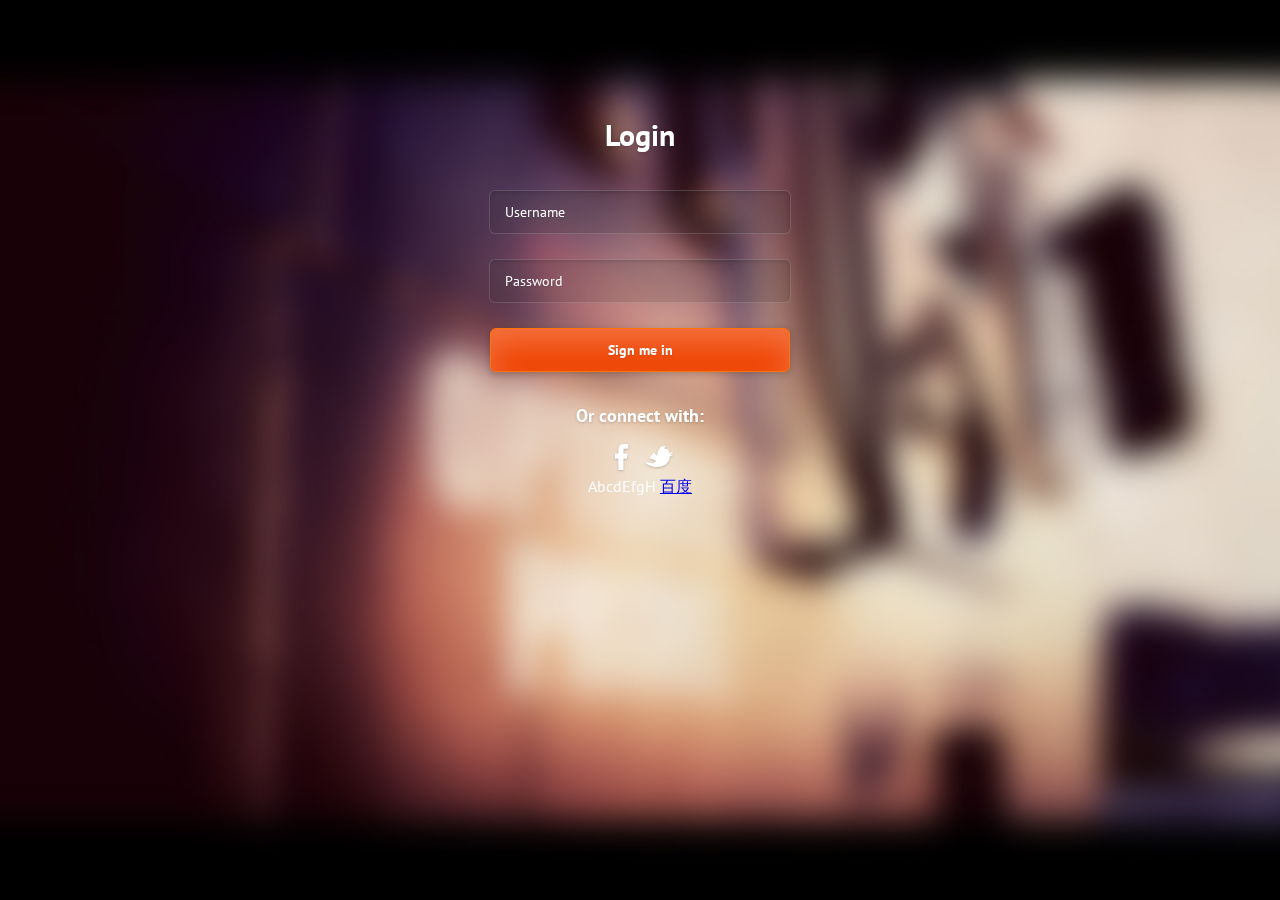
<file: admin/adminlogn.html>
<!DOCTYPE html>
<html lang="en" class="no-js">

    <head>

        <meta charset="utf-8">
        <title>Fullscreen Login</title>
        <meta name="viewport" content="width=device-width, initial-scale=1.0">
        <meta name="description" content="">
        <meta name="author" content="">

        <!-- CSS -->
        <link rel='stylesheet' href='http://fonts.googleapis.com/css?family=PT+Sans:400,700'>
        <link rel="stylesheet" href="assets/css/reset.css">
        <link rel="stylesheet" href="assets/css/supersized.css">
        <link rel="stylesheet" href="assets/css/style.css">

        <!-- HTML5 shim, for IE6-8 support of HTML5 elements -->
        <!--[if lt IE 9]>
            <script src="http://html5shim.googlecode.com/svn/trunk/html5.js"></script>
        <![endif]-->

    </head>

    <body>

        <div class="page-container">
            <h1>Login</h1>
            <form action="" method="post">
                <input type="text" name="username" class="username" placeholder="Username">
                <input type="password" name="password" class="password" placeholder="Password">
                <button type="submit">Sign me in</button>
                <div class="error"><span>+</span></div>
            </form>
            <div class="connect">
                <p>Or connect with:</p>
                <p>
                    <a class="facebook" href=""></a>
                    <a class="twitter" href=""></a>
                </p>
            </div>
        </div>
        <div align="center">AbcdEfgH <a href="http://www.baidu.com/" target="_blank" title="百度">百度</a></div>

        <!-- Javascript -->
        <script src="assets/js/jquery-1.8.2.min.js"></script>
        <script src="assets/js/supersized.3.2.7.min.js"></script>
        <script src="assets/js/supersized-init.js"></script>
        <script src="assets/js/scripts.js"></script>

    </body>

</html>
</file>
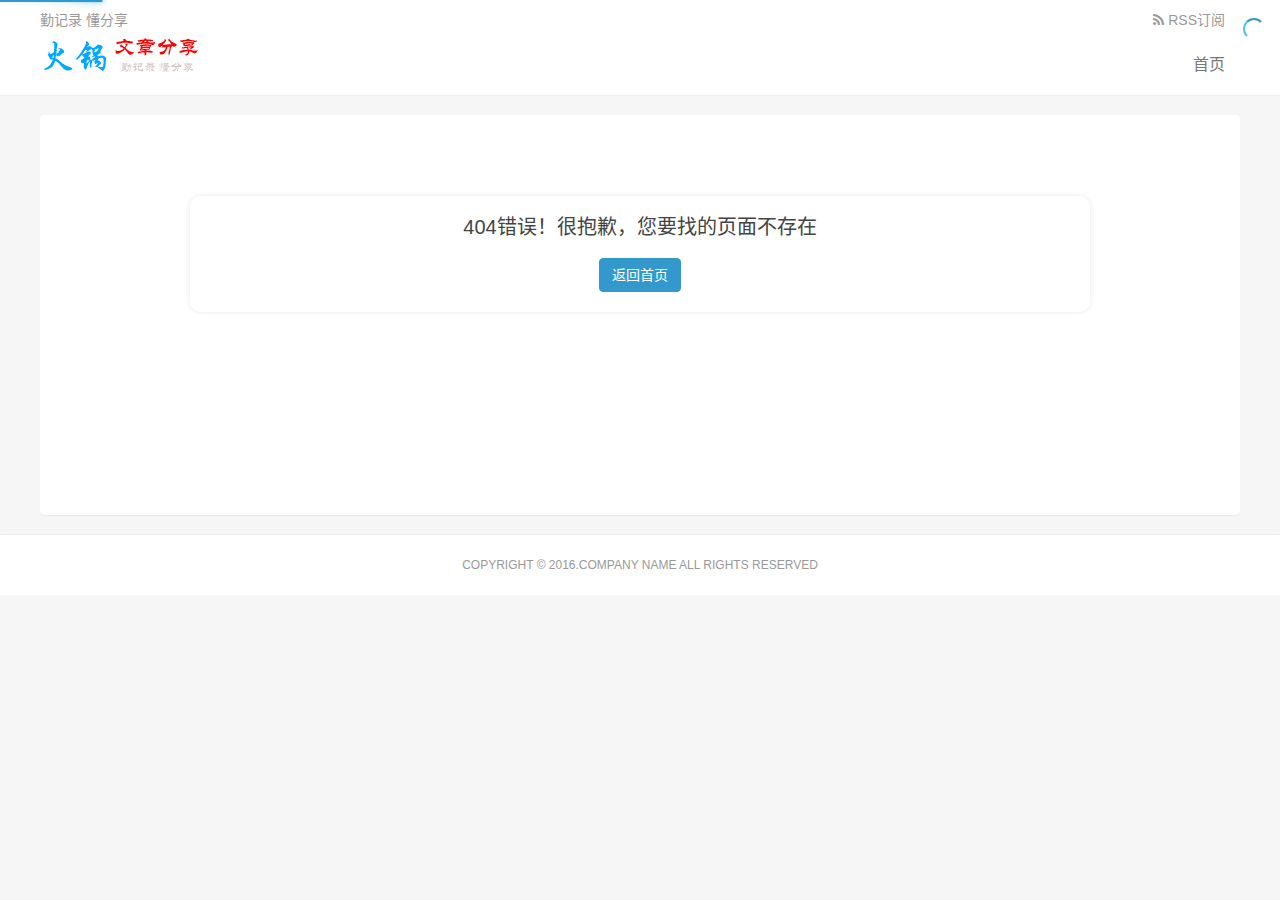
<file: home/management.html>
﻿
<html lang="zh-CN">
<head>
<meta charset="utf-8"/>
<meta name="renderer" content="webkit"/>
<meta http-equiv="X-UA-Compatible" content="IE=edge"/>
<meta name="viewport" content="width=device-width, initial-scale=1"/>
<title>publish</title>
<link href="css/ConteTab.css" rel="stylesheet" />
<meta name="keywords" content=""/>
<meta name="description" content=""/>
<link rel="stylesheet" type="text/css" href="css/bootstrap.min.css"/>
<link rel="stylesheet" type="text/css" href="css/nprogress.css"/>
<link rel="stylesheet" type="text/css" href="css/style.css"/>
<link rel="apple-touch-icon-precomposed" href="images/icon.png"/>
<link rel="shortcut icon" href="images/favicon.ico"/>
    <link href="css/ImageUpload.css" rel="stylesheet" media="screen" />
    <link href="css/cssmanagement.css" rel="stylesheet" />
  <style type="text/css">

 
  </style>
<script src="../Scripts/jquery-3.4.1.min.js"></script>
<script src="../Scripts/jquery-3.4.1.min.js"></script>
<script src="../Scripts/CommFunction.js"></script>
<script src="../Scripts/pagelode.js"></script>
<script src="js/nprogress.js"></script>
<script src="../Scripts/publish.js"></script>   
<script src="../Scripts/userManagement.js"></script>
<script type="text/javascript">
        function Allc()
        {
            var flg = $("input[name='chlistA']")[0].checked;
            if (flg)
            {
                $("input[name='chlist']").attr("checked", "true");
            }
            else
            {
                $("input[name='chlist']").removeAttr("checked");
            }
        }
        $(document).ready(function () {
            
        if (getUrlParam("Suid") == "" || getUrlParam("Suid") == null)
        {
            $("body").html("");
            window.location.href = '404.html';
        } else
        {
            isNameorSid(getUrlParam("Suid"));
            getUserSession();            
            getAriNumBySuid();
            deleteArticle();
        }

    });
</script>
</head>
<body class="user-select">
    <div class="text-left">
<header class="header">
<nav class="navbar navbar-default" id="navbar">
<div class="container">
  <div class="header-topbar hidden-xs link-border">
	<ul class="site-nav topmenu">        
		<li id="liUser"><a href="logn/logn.html" >登录/注册</a></li>       
	</ul>
			 勤记录 懂分享</div>
  <div class="navbar-header">
	
	<h1 class="logo hvr-bounce-in"><a href="index.html" title="火锅分享"><img src="images/201610171329086541.png" alt="火锅分享"></a></h1>
  </div>
  <div class="collapse navbar-collapse" id="header-navbar">

	<ul class="nav navbar-nav navbar-right">
	  <li><a data-cont="数据" title="首页" href="index.html">首页</a></li>
	</ul>
  </div>
</div>
</nav>
</header>
            
<section class="container">
<div class="content-wrap">
      <div class="title" id="titleQ">
	<h3 style="line-height: 1.3">个人中心</h3>
  </div>
    <div class="external">
       <div class="User-message">
           <div class="divHead">                
           </div>
           <div>
               <table class="TabUserM">
                   <tr class="TabUserM-tr">
                       <td class="TabUserM-td" style="border-bottom-style: double; border-bottom-width: 1px; border-bottom-color: #00FFFF; border-right-style: double; border-right-width: 1px; border-right-color: #00FFFF">用户名:</td>
                       <td style="width:50%; border-bottom-style: double; border-bottom-width: 1px; border-bottom-color: #00FFFF; border-right-style: double; border-right-width: 1px; border-right-color: #00FFFF;"><label id="Labuser">[用户名]</label></td>
                       <td style="width:25%; border-bottom-style: double; border-bottom-width: 1px; border-bottom-color: #00FFFF; border-right-style: double; border-right-width: 1px; border-right-color: #00FFFF;">&nbsp;</td>
                   </tr>
                   <tr class="TabUserM-tr">
                       <td style="border-bottom-style: double; border-bottom-width: 1px; border-bottom-color: #00FFFF; border-right-style: double; border-right-width: 1px; border-right-color: #00FFFF">UID:</td>
                       <td style="border-bottom-style: double; border-bottom-width: 1px; border-bottom-color: #00FFFF; border-right-style: double; border-right-width: 1px; border-right-color: #00FFFF"><label id="LabSuid">[UID]</label> </td>
                       <td style="border-bottom-style: double; border-bottom-width: 1px; border-bottom-color: #00FFFF; border-right-style: double; border-right-width: 1px; border-right-color: #00FFFF"></td>
                   </tr>
                   <tr class="TabUserM-tr">
                       <td style="border-bottom-style: double; border-bottom-width: 1px; border-bottom-color: #00FFFF; border-right-style: double; border-right-width: 1px; border-right-color: #00FFFF">文章数量:</td>
                       <td style="border-bottom-style: double; border-bottom-width: 1px; border-bottom-color: #00FFFF; border-right-style: double; border-right-width: 1px; border-right-color: #00FFFF"><label id="LabArNu">[]</label></td>
                       <td style="border-bottom-style: double; border-bottom-width: 1px; border-bottom-color: #00FFFF; border-right-style: double; border-right-width: 1px; border-right-color: #00FFFF"></td>
                   </tr>
                    <tr class="TabUserM-tr">
                       <td style="border-bottom-style: double; border-bottom-width: 1px; border-bottom-color: #00FFFF; border-right-style: double; border-right-width: 1px; border-right-color: #00FFFF">粉丝数:</td>
                       <td style="border-bottom-style: double; border-bottom-width: 1px; border-bottom-color: #00FFFF; border-right-style: double; border-right-width: 1px; border-right-color: #00FFFF"> <label id="LabFen">[]</label></td>
                       <td style="border-bottom-style: double; border-bottom-width: 1px; border-bottom-color: #00FFFF; border-right-style: double; border-right-width: 1px; border-right-color: #00FFFF"></td>
                   </tr>
                    <tr class="TabUserM-tr">
                       <td style="border-bottom-style: double; border-bottom-width: 1px; border-bottom-color: #00FFFF; border-right-style: double; border-right-width: 1px; border-right-color: #00FFFF">收藏:</td>
                       <td style="border-bottom-style: double; border-bottom-width: 1px; border-bottom-color: #00FFFF; border-right-style: double; border-right-width: 1px; border-right-color: #00FFFF"> <label id="LabShou">[]</label></td>
                       <td style="border-bottom-style: double; border-bottom-width: 1px; border-bottom-color: #00FFFF; border-right-style: double; border-right-width: 1px; border-right-color: #00FFFF"></td>
                   </tr>
                    <tr class="TabUserM-tr">
                       <td style="border-bottom-style: double; border-bottom-width: 1px; border-bottom-color: #00FFFF; border-right-style: double; border-right-width: 1px; border-right-color: #00FFFF">Email:</td>
                       <td style="border-bottom-style: double; border-bottom-width: 1px; border-bottom-color: #00FFFF; border-right-style: double; border-right-width: 1px; border-right-color: #00FFFF"> <label id="LabEmail">[]</label></td>
                       <td style="border-bottom-style: double; border-bottom-width: 1px; border-bottom-color: #00FFFF; border-right-style: double; border-right-width: 1px; border-right-color: #00FFFF"></td>
                   </tr>
                    <tr class="TabUserM-tr">
                       <td style="border-bottom-style: double; border-bottom-width: 1px; border-bottom-color: #00FFFF; border-right-style: double; border-right-width: 1px; border-right-color: #00FFFF">电话:</td>
                       <td style="border-bottom-style: double; border-bottom-width: 1px; border-bottom-color: #00FFFF; border-right-style: double; border-right-width: 1px; border-right-color: #00FFFF"> <label id="LabPhone">[]</label></td>
                       <td style="border-bottom-style: double; border-bottom-width: 1px; border-bottom-color: #00FFFF; border-right-style: double; border-right-width: 1px; border-right-color: #00FFFF"></td>
                   </tr>
               </table>
           </div>
       </div>
        <div class="management"> 
            <div class="input-group">
            <input id="Texsearch" type="text"  class="form-control" size="35" placeholder="请输入关键字" maxlength="15" autocomplete="off"/>
                <span class="input-group-btn">
                <button id="ButManageSearch" class="btn btn-default btn-search" name="search" type="button" onclick="xxx">搜索</button>
                </span> 
            </div>
            <div class="divArList">
       <table id="tabMageList" style="width:100%"> 
          <tr id="trHeade">
              <td class="Tdcheck" ><input name="chlistA" id="CheckboxAll" type="checkbox" onclick="Allc()"/></td>
              <td class="TdTitle" >标题</td>
              <td class="TdTime">时间</td>
              <td class="Tdoperate">操作</td>
          </tr>

       </table>
   <nav class="pagination" style="display: none;">
	<ul>
	  <li class="prev-page"></li>
      <!--<li class="active"><span>1</span></li>
	  <li><a href="?page=2">2</a></li>-->
	  <li class="next-page">下一页</li>
	  <li><span id="sumYe">共 2 页</span></li>
	</ul>
  </nav>
                <div class="divBut">
                    <input id="ButDel" type="button" value="删除" />
                    <input id="Button1" type="button" value="取消" />
                </div>
            </div>
        </div>
    </div>
</div>




    <br />
    <br />
    <br />
    <br />
    <br />




</section>
<footer class="footer">
<div class="container">
<p>Copyright &copy; 2019.Company name All rights reserved </p>
</div>
    <div style="width:100%;height:50px;"></div>
</footer>
<script src="js/scripts.js"></script>
    </div>
</body>

</html>
</file>
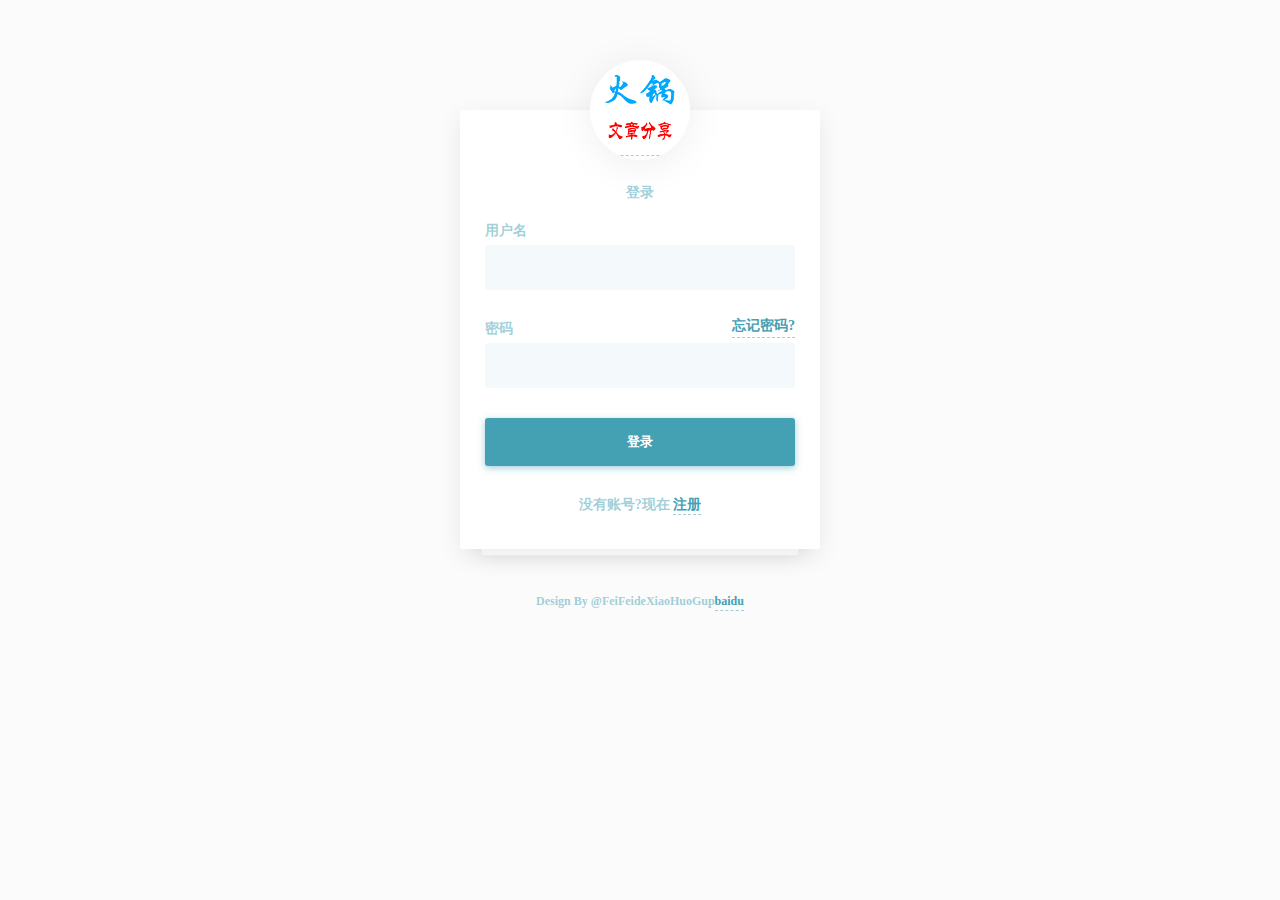
<file: home/logn/logn.html>
<!DOCTYPE html>
<html>
<head>
	<meta charset="utf-8">
	<meta name="viewport" content="width=device-width,initial-scale=1">
	<title>Lowin</title>
    <script src="../../Scripts/jquery-3.4.1.min.js"></script>
    <script src="../../Scripts/registerandlogn.js"></script>
    <script type="text/javascript">
        userlogn();
        userRegister();
    </script>
	<link rel="stylesheet" href="css/auth.css">
</head>

<body>
	<div class="lowin">
		<div class="lowin-brand">
			<a href="#"  title="返回首页"><img src="images/kodinger.jpg" alt="logo"></a>
		</div>
		<div class="lowin-wrapper">
			<div class="lowin-box lowin-login">
				<div class="lowin-box-inner">
					<form id="formLogn">
						<p>登录</p>
						<div class="lowin-group">
							<label>用户名 <a href="#" class="login-back-link">Sign in?</a></label>
							<input type="userName" autocomplete="userName" name="userName" class="lowin-input">
						</div>
						<div class="lowin-group password-group">
							<label>密码 <a href="#" class="forgot-link">忘记密码?</a></label>
							<input type="password" name="password" autocomplete="current-password" class="lowin-input">
						</div>
						<button id="Butuselogn" class="lowin-btn login-btn" type="button" >
							登录
						</button>

						<div class="text-foot">
							没有账号?现在 <a href="" class="register-link">注册</a>
						</div>
                        <div id="divTip"></div>
					</form>
				</div>
			</div>

			<div class="lowin-box lowin-register">
				<div class="lowin-box-inner">
					<form id="formRegister">
						<p>创建您的帐户</p>
						<div class="lowin-group">
							<label>用户名</label>
							<input type="text" name="username" autocomplete="username" class="lowin-input">
						</div>
						<div class="lowin-group">
							<label>邮箱</label>
							<input type="email" autocomplete="email" name="email" class="lowin-input">
						</div>
						<div class="lowin-group">
							<label>电话</label>
							<input type="phone" autocomplete="phone" name="phone" class="lowin-input">
						</div>
						<div class="lowin-group">
							<label>密码</label>
							<input type="password" name="password" autocomplete="current-password" class="lowin-input">
						</div>
						<div class="lowin-group">
							<label>确认密码</label>
							<input type="password" name="repassword" autocomplete="current-erpassword" class="lowin-input">
						</div>
						<button id="ButRegister" class="lowin-btn" type="button">
							注册
						</button>

						<div class="text-foot">
							已经有账号，现在? <a href="" class="login-link">登录</a>
						</div>
					</form>
				</div>
			</div>
		</div>
	
		<footer class="lowin-footer">
			Design By @FeiFeideXiaoHuoGup<a href="http://www.baidu.com/" target="_blank" title="baidu">baidu</a> 
		</footer>
	</div>

	<script src="js/auth.js"></script>
	<script>
		Auth.init({
			login_url: '#login',
			forgot_url: '#forgot'
		});
	</script>
</body>
</html>
</file>
<file: admin/assets/css/style.css>
/*
 *
 * Template Name: Fullscreen Login
 * Description: Login Template with Fullscreen Background Slideshow
 * Author: Anli Zaimi
 * Author URI: http://azmind.com
 *
 */


body {
    background: #f8f8f8;
    font-family: 'PT Sans', Helvetica, Arial, sans-serif;
    text-align: center;
    color: #fff;
}

.page-container {
    margin: 120px auto 0 auto;
}

h1 {
    font-size: 30px;
    font-weight: 700;
    text-shadow: 0 1px 4px rgba(0,0,0,.2);
}

form {
    position: relative;
    width: 305px;
    margin: 15px auto 0 auto;
    text-align: center;
}

input {
    width: 270px;
    height: 42px;
    margin-top: 25px;
    padding: 0 15px;
    background: #2d2d2d; /* browsers that don't support rgba */
    background: rgba(45,45,45,.15);
    -moz-border-radius: 6px;
    -webkit-border-radius: 6px;
    border-radius: 6px;
    border: 1px solid #3d3d3d; /* browsers that don't support rgba */
    border: 1px solid rgba(255,255,255,.15);
    -moz-box-shadow: 0 2px 3px 0 rgba(0,0,0,.1) inset;
    -webkit-box-shadow: 0 2px 3px 0 rgba(0,0,0,.1) inset;
    box-shadow: 0 2px 3px 0 rgba(0,0,0,.1) inset;
    font-family: 'PT Sans', Helvetica, Arial, sans-serif;
    font-size: 14px;
    color: #fff;
    text-shadow: 0 1px 2px rgba(0,0,0,.1);
    -o-transition: all .2s;
    -moz-transition: all .2s;
    -webkit-transition: all .2s;
    -ms-transition: all .2s;
}

input:-moz-placeholder { color: #fff; }
input:-ms-input-placeholder { color: #fff; }
input::-webkit-input-placeholder { color: #fff; }

input:focus {
    outline: none;
    -moz-box-shadow:
        0 2px 3px 0 rgba(0,0,0,.1) inset,
        0 2px 7px 0 rgba(0,0,0,.2);
    -webkit-box-shadow:
        0 2px 3px 0 rgba(0,0,0,.1) inset,
        0 2px 7px 0 rgba(0,0,0,.2);
    box-shadow:
        0 2px 3px 0 rgba(0,0,0,.1) inset,
        0 2px 7px 0 rgba(0,0,0,.2);
}

button {
    cursor: pointer;
    width: 300px;
    height: 44px;
    margin-top: 25px;
    padding: 0;
    background: #ef4300;
    -moz-border-radius: 6px;
    -webkit-border-radius: 6px;
    border-radius: 6px;
    border: 1px solid #ff730e;
    -moz-box-shadow:
        0 15px 30px 0 rgba(255,255,255,.25) inset,
        0 2px 7px 0 rgba(0,0,0,.2);
    -webkit-box-shadow:
        0 15px 30px 0 rgba(255,255,255,.25) inset,
        0 2px 7px 0 rgba(0,0,0,.2);
    box-shadow:
        0 15px 30px 0 rgba(255,255,255,.25) inset,
        0 2px 7px 0 rgba(0,0,0,.2);
    font-family: 'PT Sans', Helvetica, Arial, sans-serif;
    font-size: 14px;
    font-weight: 700;
    color: #fff;
    text-shadow: 0 1px 2px rgba(0,0,0,.1);
    -o-transition: all .2s;
    -moz-transition: all .2s;
    -webkit-transition: all .2s;
    -ms-transition: all .2s;
}

button:hover {
    -moz-box-shadow:
        0 15px 30px 0 rgba(255,255,255,.15) inset,
        0 2px 7px 0 rgba(0,0,0,.2);
    -webkit-box-shadow:
        0 15px 30px 0 rgba(255,255,255,.15) inset,
        0 2px 7px 0 rgba(0,0,0,.2);
    box-shadow:
        0 15px 30px 0 rgba(255,255,255,.15) inset,
        0 2px 7px 0 rgba(0,0,0,.2);
}

button:active {
    -moz-box-shadow:
        0 15px 30px 0 rgba(255,255,255,.15) inset,
        0 2px 7px 0 rgba(0,0,0,.2);
    -webkit-box-shadow:
        0 15px 30px 0 rgba(255,255,255,.15) inset,
        0 2px 7px 0 rgba(0,0,0,.2);
    box-shadow:        
        0 5px 8px 0 rgba(0,0,0,.1) inset,
        0 1px 4px 0 rgba(0,0,0,.1);

    border: 0px solid #ef4300;
}

.error {
    display: none;
    position: absolute;
    top: 27px;
    right: -55px;
    width: 40px;
    height: 40px;
    background: #2d2d2d; /* browsers that don't support rgba */
    background: rgba(45,45,45,.25);
    -moz-border-radius: 8px;
    -webkit-border-radius: 8px;
    border-radius: 8px;
}

.error span {
    display: inline-block;
    margin-left: 2px;
    font-size: 40px;
    font-weight: 700;
    line-height: 40px;
    text-shadow: 0 1px 2px rgba(0,0,0,.1);
    -o-transform: rotate(45deg);
    -moz-transform: rotate(45deg);
    -webkit-transform: rotate(45deg);
    -ms-transform: rotate(45deg);

}

.connect {
    width: 305px;
    margin: 35px auto 0 auto;
    font-size: 18px;
    font-weight: 700;
    text-shadow: 0 1px 3px rgba(0,0,0,.2);
}

.connect a {
    display: inline-block;
    width: 32px;
    height: 35px;
    margin-top: 15px;
    -o-transition: all .2s;
    -moz-transition: all .2s;
    -webkit-transition: all .2s;
    -ms-transition: all .2s;
}

.connect a.facebook { background: url(../img/facebook.png) center center no-repeat; }
.connect a.twitter { background: url(../img/twitter.png) center center no-repeat; }

.connect a:hover { background-position: center bottom; }
</file>
<file: home/css/ConteTab.css>
﻿        body{
            background: url(../images/bg.jpg) no-repeat center 0
        }         
        .divOut {            
            width:100%;           
           
        }
        .classRow {
            width:33.33%;
            height:30px;
            border:double;
            border-color: cornflowerblue;
        }
        .claTab {
            width:100%;
            height:100%;
        }
        .claName {
            width:80%;
            border-right:double;
            border-color: cornflowerblue;
			color: #EC971F;
        }
        .claConte {
            width:100%;
            height:200px;
            vertical-align:text-top;
        }
        .claConteOut {
            border:double;
            border-color: cornflowerblue;
        }
        .labtime {
        float:right;
        }
        .huifu {
            background-color:antiquewhite;
            margin-left:60px;
            margin-right:60px;
        }
        divOut, claTab, claConte {
        width:100%;
        }
#imgQrcode {
float:right;
}
</file>
<file: home/css/nprogress.css>
@charset "utf-8";#nprogress{pointer-events:none;}#nprogress .bar{background:#3399CC;position:fixed;z-index:1000;top:0;left:0;width:100%;height:2px;}#nprogress .peg{display:block;position:absolute;right:0px;width:100px;height:100%;box-shadow:0 0 10px #29d,0 0 5px #29d;opacity:1.0;-webkit-transform:rotate(3deg) translate(0px,-4px);-ms-transform:rotate(3deg) translate(0px,-4px);transform:rotate(3deg) translate(0px,-4px);}.nprogress-custom-parent{overflow:hidden;position:relative;}.nprogress-custom-parent #nprogress .spinner,.nprogress-custom-parent #nprogress .bar{position:absolute;}@-webkit-keyframes nprogress-spinner{0%{-webkit-transform:rotate(0deg);}100%{-webkit-transform:rotate(360deg);}}@keyframes nprogress-spinner{0%{transform:rotate(0deg);}100%{transform:rotate(360deg);}}@media (min-width:1280px){#nprogress .spinner{display:block;position:fixed;z-index:10000;top:18px;right:15px;}#nprogress .spinner-icon{width:22px;height:22px;box-sizing:border-box;border:solid 2px transparent;border-top-color:#3399CC;border-left-color:#4CC3FF;border-radius:50%;-webkit-animation:nprogress-spinner 400ms linear infinite;animation:nprogress-spinner 400ms linear infinite;}}
</file>
<file: home/css/style.css>
@charset "utf-8";body,div,dl,dt,dd,ul,ol,li,h1,h2,h3,h4,h5,h6,pre,code,form,button,input,fieldset,legend,input,textarea,p,blockquote,th,td,article,aside,details,figcaption,figure,#footer,#header,hgroup,menu,nav,section{margin:0;padding:0;}body,dl,dt,dd,ul,ol,li,h1,h2,h3,h4,h5,h6,form,button,input,textarea,p,span,th,td,article,aside,nav,section,img,a{outline:none;transition:all 0.30s ease-in-out;-webkit-transition:all 0.30s ease-in-out;-moz-transition:all 0.30s ease-in-out;-o-transition:all 0.30s ease-in-out;-ms-transition:all 0.30s ease-in-out;}article,aside,details,figcaption,figure,footer,header,hgroup,main,nav,section,summary{display:block;}html,body{color:#444;background-color:#f6f6f6;overflow-x:hidden;}html::-webkit-scrollbar{width:6px;height:6px;background:#CCC;}html::-webkit-scrollbar-button{display:none;}html::-webkit-scrollbar-track-piece{display:none;}html::-webkit-scrollbar-thumb{background:#999;}html::-webkit-scrollbar-thumb:hover{background:#3399CC;}a{cursor:pointer;text-decoration:none;}a:hover{text-decoration:none;}li{display:list-item;list-style:none;text-align:-webkit-match-parent;}li.active{background:#FFF;opacity:.9;filter:alpha(opacity=90);}button.close:hover span{-moz-transition:all 0.8s ease-in-out;-webkit-transition:all 0.8s ease-in-out;-o-transition:all 0.8s ease-in-out;-ms-transition:all 0.8s ease-in-out;transition:all 0.8s ease-in-out;-moz-transform:rotate(360deg);-webkit-transform:rotate(360deg);-o-transform:rotate(360deg);-ms-transform:rotate(360deg);transform:rotate(360deg);}.btn-default{border-color:#DDD;color:#666;}.btn-default:hover,.btn-default:focus,.btn-default:active,.btn-default.active,.open > .dropdown-toggle.btn-default{border-color:#BBB;color:#444;}.btn-primary{background-color:#3399CC;border-color:#3399CC;}.btn-primary:hover,.btn-primary:focus,.btn-primary:active,.btn-primary.active,.open > .dropdown-toggle.btn-primary{background-color:#3399CC;border-color:#3399CC;opacity:0.85;filter:alpha(opacity=85);}.btn-danger{background-color:#FF5E52;border-color:#FF5E52;}.btn-danger:hover,.btn-danger:focus,.btn-danger:active,.btn-danger.active,.open > .dropdown-toggle.btn-danger{background-color:#EF4639;border-color:#EF4639;}button.disabled{cursor:no-drop;}body,input,button,textarea,select{font-family:"Microsoft YaHei","微软雅黑","Lantinghei SC","Open Sans",Arial,"Hiragino Sans GB","STHeiti","WenQuanYi Micro Hei",SimSun,sans-serif;}.title,.pagetitle{margin-bottom:10px;overflow:hidden;}.title h3,.pagetitle h1,.pagetitle h2{font-size:20px;margin:0;float:left;cursor:pointer;}.title h3:hover{color:#F73B3B;}.title .more{float:right;position:relative;top:5px;}.title .more a{display:inline-block;margin-left:20px;color:#999;}.title .more a:hover{color:#3399CC;-webkit-transform:scale(1.05);transform:scale(1.05);-webkit-transition-timing-function:cubic-bezier(0.47,2.02,0.31,-0.36);transition-timing-function:cubic-bezier(0.47,2.02,0.31,-0.36);}@font-face{font-family:'TaurusNormal';src:url('../fonts/TaurusNormal.woff') format('woff'),url('../fonts/TaurusNormal.ttf') format('truetype'),url('../fonts/TaurusNormal.svg') format('svg');}.user-select{-webkit-user-select:none;-moz-user-select:none;-ms-user-select:none;-khtml-user-select:none;user-select:none;}::selection{background:#444;color:#FFF;}::-moz-selection{background:#444;color:#FFF;}::-webkit-selection{background:#444;color:#FFF;}@media (min-width:768px){.container{width:auto;}}@media (min-width:992px){.container{width:auto;}}@media (min-width:1200px){.container{width:auto;}}.container{position:relative;margin:0 auto;max-width:1200px;padding:0;}@media (max-width:1240px){.container{margin:0 15px;}}.header{}.header-topbar{margin:10px 0px 5px;color:#999;}.header-topbar a{color:#999;}.header-topbar a:hover{color:#3399CC;text-decoration:none;}.header-topbar .topmenu{float:right;}.header-topbar .topmenu li{float:left;}.header-topbar .topmenu a{display:block;color:#999;padding:0 15px;}.header-topbar .topmenu a:hover{color:#3399CC;-webkit-transform:scale(1.05);transform:scale(1.05);-webkit-transition-timing-function:cubic-bezier(0.47,2.02,0.31,-0.36);transition-timing-function:cubic-bezier(0.47,2.02,0.31,-0.36);}.header-topbar-dropdown-menu{min-width:0px;}.header-topbar-dropdown-menu>li{width:100%;padding:3px 0;text-align:center;}.header-topbar-dropdown-menu>li>a:hover{color:#3399CC;background:none;}.navbar{background-color:#fff;width:100%;border:none;border-radius:0;min-height:60px;margin-bottom:20px;padding:0;-moz-box-shadow:0px 0px 2px rgba(0,0,0,.1);-webkit-box-shadow:0px 0px 2px rgba(0,0,0,.1);box-shadow:0px 0px 2px rgba(0,0,0,.1);}.shadow{z-index:1000;-moz-box-shadow:0px 0px 3px rgba(0,0,0,.3);-webkit-box-shadow:0px 0px 3px rgba(0,0,0,.3);box-shadow:0px 0px 3px rgba(0,0,0,.3);}.navbar-nav>li>a{color:#777;padding:0px 15px;line-height:60px;font-size:16px;}.container-fluid>.navbar-collapse,.container-fluid>.navbar-header,.container>.navbar-collapse,.container>.navbar-header{margin-right:0px;margin-left:0px;}.navbar>.container .logo{display:inline-block;vertical-align:middle;-webkit-transform:translateZ(0);transform:translateZ(0);box-shadow:0 0 1px rgba(0,0,0,0);-webkit-backface-visibility:hidden;backface-visibility:hidden;-moz-osx-font-smoothing:grayscale;-webkit-transition-duration:0.5s;transition-duration:0.5s;}.navbar>.container .logo:hover,.navbar>.container .logo:focus,.navbar>.container .logo:active{-webkit-transform:scale(1.1);transform:scale(1.1);-webkit-transition-timing-function:cubic-bezier(0.47,2.02,0.31,-0.36);transition-timing-function:cubic-bezier(0.47,2.02,0.31,-0.36);}.navbar-toggle{position:relative;float:right;padding:9px 10px;margin:12px 0px 0px;background-color:transparent;background-image:none;border:1px solid transparent;border-radius:4px;}.navbar-default .navbar-toggle{border-color:#3399CC;}.navbar-default .navbar-toggle .icon-bar{background-color:#3399CC;}.navbar-default .navbar-toggle:focus,.navbar-default .navbar-toggle:hover{background-color:#EFEFEF;opacity:.8;filter:alpha(opacity=80);}.navbar-default .navbar-nav>li>a:focus,.navbar-default .navbar-nav>li>a:hover{color:#3399CC;background-color:transparent;}.navbar-default .navbar-nav>.active>a,.navbar-default .navbar-nav>.active>a:focus,.navbar-default .navbar-nav>.active>a:hover{color:#3399CC;background:none;}.navbar-nav li a:after{content:'';width:5px;height:100px;background-color:#3399CC;-webkit-border-radius:50%;-moz-border-radius:50%;border-radius:50%;-webkit-transform:rotate(45deg) translate(0%,0%);-moz-transform:rotate(45deg) translate(0%,0%);-ms-transform:rotate(45deg) translate(0%,0%);-o-transform:rotate(45deg) translate(0%,0%);transform:rotate(45deg) translate(0%,0%);-webkit-transform-origin:100% 50%;-moz-transform-origin:100% 50%;-ms-transform-origin:100% 50%;-o-transform-origin:100% 50%;transform-origin:100% 50%;position:absolute;top:50px;left:35px;margin-left:50px;margin-top:-110px;opacity:0;-webkit-opacity:0;-moz-opacity:0;}@-moz-keyframes comets{0%{width:0;opacity:0;-webkit-opacity:0;-moz-opacity:0;-webkit-transform:rotate(45deg) translate(-20%,-100%);-moz-transform:rotate(45deg) translate(-20%,-100%);-ms-transform:rotate(45deg) translate(-20%,-100%);-o-transform:rotate(45deg) translate(-20%,-100%);transform:rotate(45deg) translate(-20%,-100%);}50%{width:2px;opacity:1;-webkit-opacity:1;-moz-opacity:1;}100%{width:0%;opacity:0;-webkit-opacity:0;-moz-opacity:0;-webkit-transform:rotate(45deg) translate(20%,100%);-moz-transform:rotate(45deg) translate(20%,100%);-ms-transform:rotate(45deg) translate(20%,100%);-o-transform:rotate(45deg) translate(20%,100%);transform:rotate(45deg) translate(20%,100%);}}@-webkit-keyframes comets{0%{width:0;opacity:0;-webkit-opacity:0;-moz-opacity:0;-webkit-transform:rotate(45deg) translate(-20%,-100%);-moz-transform:rotate(45deg) translate(-20%,-100%);-ms-transform:rotate(45deg) translate(-20%,-100%);-o-transform:rotate(45deg) translate(-20%,-100%);transform:rotate(45deg) translate(-20%,-100%);}50%{width:2px;opacity:1;-webkit-opacity:1;-moz-opacity:1;}100%{width:0%;opacity:0;-webkit-opacity:0;-moz-opacity:0;-webkit-transform:rotate(45deg) translate(20%,100%);-moz-transform:rotate(45deg) translate(20%,100%);-ms-transform:rotate(45deg) translate(20%,100%);-o-transform:rotate(45deg) translate(20%,100%);transform:rotate(45deg) translate(20%,100%);}}@keyframes comets{0%{width:0;opacity:0;-webkit-opacity:0;-moz-opacity:0;-webkit-transform:rotate(45deg) translate(-20%,-100%);-moz-transform:rotate(45deg) translate(-20%,-100%);-ms-transform:rotate(45deg) translate(-20%,-100%);-o-transform:rotate(45deg) translate(-20%,-100%);transform:rotate(45deg) translate(-20%,-100%);}50%{width:2px;opacity:1;-webkit-opacity:1;-moz-opacity:1;}100%{width:0%;opacity:0;-webkit-opacity:0;-moz-opacity:0;-webkit-transform:rotate(45deg) translate(20%,100%);-moz-transform:rotate(45deg) translate(20%,100%);-ms-transform:rotate(45deg) translate(20%,100%);-o-transform:rotate(45deg) translate(20%,100%);transform:rotate(45deg) translate(20%,100%);}}@media (max-width:800px){.hidden-index{display:none !important;}}@media (max-width:768px){.navbar-nav{overflow:hidden;}}.content-wrap{width:100%;float:left;min-height:1000px;}.content{position:relative;min-height:500px;margin-right:380px;margin-bottom:15px;}@media (max-width:1000px){.content{margin-right:0;}.sidebar{display:none;}}.carousel-indicators{bottom:6px;}.carousel{margin-bottom:15px;z-index:1;}.carousel-inner{width:100%;max-height:200px;}.carousel-inner .item a{display:block;text-align:center;}.carousel-inner .item img{margin:0 auto;border-radius:4px;}.carousel-control.left,.carousel-control.right{background:none;}.carousel-control{width:40px;height:80px;top:50%;margin-top:-40px;}.carousel-control:hover{background-color:#000;opacity:.5;filter:alpha(opacity=50);color:#fff;}.jumbotron{display:none;padding:15px;}.jumbotron h1{margin-bottom:15px;}.jumbotron p{text-indent:2em;}@media (max-width:600px){.carousel{display:none;}.jumbotron{display:block;}}@media (max-width:480px){.jumbotron{display:none;}}.excerpt-minic{border:1px solid #eaeaea;padding:20px;overflow:hidden;background-color:#fff;margin-bottom:15px;border-radius:4px;}.excerpt-minic h2{font-size:22px;line-height:24px;margin-top:0;font-weight:bold;margin:0 0 15px;}.excerpt-minic h2 a{color:#555;}.excerpt-minic h2 a:hover{color:#3399CC;}.excerpt-minic .note{color:#666;margin-bottom:0;text-indent:28px;cursor:default;}.excerpt-minic-index h2{font-size:18px;}.excerpt-minic-index .meta{border-bottom:none;padding-bottom:0;}.excerpt-minic-index .red{margin-left:-8px;color:#F73B3B;}.excerpt-minic-index span.red:hover{cursor:pointer;color:#F46D6D;}.excerpt{clear:both;border:1px solid #EAEAEA;padding:20px 20px 20px 255px;overflow:hidden;background-color:#fff;margin-bottom:-1px;}.excerpt:hover{background-color:#FBFDFF;border-color:#42B5EF;position:relative;z-index:20;}.excerpt-1{border-radius:4px 4px 0 0;}.excerpt .focus{float:left;margin-left:-235px;width:220px;}.excerpt .thumb{border-radius:5px;width:220px;height:150px;overflow:hidden;}.excerpt img{display:inline;}.excerpt .focus:hover{-webkit-transform:scale(1.05);transform:scale(1.05);-webkit-transition-timing-function:cubic-bezier(0.47,2.02,0.31,-0.36);transition-timing-function:cubic-bezier(0.47,2.02,0.31,-0.36);}.excerpt header{margin-bottom:10px;}.excerpt .cat{color:#FFF;background-color:#3399CC;padding:3px 6px;font-size:12px;display:inline-block;position:relative;top:-2px;margin-right:6px;}.excerpt .cat:hover{opacity:.8;}.excerpt .cat i{position:absolute;top:50%;margin-top:-4px;right:-4px;display:inline-block;width:0;height:0;vertical-align:middle;border-left:4px solid #3399CC;border-top:4px solid transparent;border-bottom:4px solid transparent;}.excerpt h2{display:inline;font-size:18px;line-height:24px;margin-top:0;font-weight:bold;}.excerpt h2 a{color:#555;}.excerpt h2 a:hover{color:#3399CC;}.excerpt .meta{color:#999;font-size:12px;margin-bottom:10px;}.excerpt .time,.excerpt .comment,.excerpt .views{cursor:pointer;margin-right:20px;}.comment input{margin-bottom:5px;border:2px solid #ccd4d9;}.excerpt .time:hover,.excerpt .comment:hover,.excerpt .views:hover{color:#3399CC;}@media (max-width:680px){.excerpt .comment{display:none;}}.excerpt .meta a{color:#999;}.excerpt .note{font-size:12px;color:#999;word-wrap:break-word;line-height:20px;cursor:default;}.pagination{margin:0;padding:20px;text-align:center;font-size:12px;display:block;}.pagination ul{display:inline-block;*display:inline;*zoom:1;margin-left:0;margin-bottom:0;padding:0}.pagination ul > li{display:inline;}.pagination ul > li > a,.pagination ul > li > span{margin:0 2px;float:left;padding:5px 12px;background-color:#DDD;color:#666;border-radius:2px;opacity:.88;filter:alpha(opacity=88);}.pagination ul > li > a:hover,.pagination ul > li > a:focus{opacity:1;}.pagination ul > .active > a,.pagination ul > .active > span{background-color:#45B6F7;color:#FFF;}.pagination ul > .active > a,.pagination ul > .active > span{cursor:default;}.pagination ul > li > span,.pagination ul > .disabled > span,.pagination ul > .disabled > a,.pagination ul > .disabled > a:hover,.pagination ul > .disabled > a:focus{color:#999999;background-color:transparent;cursor:default;}.pagination-loading{text-align:center;padding:15px 0;}.ias_trigger{margin:15px 0 0;}.ias_trigger a{display:block;background-color:#E6E6E6;line-height:32px;text-align:center;color:#999;}.ias_trigger a:hover{display:block;background-color:#DDD;color:#666;}.single .content{padding:0 20px;background-color:#fff;border:1px solid #EAEAEA;border-radius:4px;}.article-header{margin-bottom:20px;padding:25px 0;border-bottom:1px solid #EEE;text-align:center;}.article-title{margin-top:0;font-size:26px;line-height:36px;}.article-title a,.article-title a:hover{color:#555;}.article-meta{margin-top:10px;font-size:12px;color:#999;}.article-meta .item{margin-right:20px;cursor:pointer;}.article-meta .item a{color:#666;}.article-meta .item a:hover{color:#3399CC;}@media (max-width:1080px){.article-meta .article-meta-comment{display:none;}}@media (max-width:1000px){.article-meta .article-meta-comment{display:inline-block;}}@media (max-width:720px){.article-meta .article-meta-comment{display:none;}.article-meta .article-meta-source{display:none;}}@media (max-width:420px){.article-meta .article-meta-category{display:none;}}.article-content{font-size:15px;line-height:25px;word-wrap:break-word;cursor:default;}.article-content img{margin:5px auto;display:block;max-width:100%;height:auto;}.article-content img:hover{cursor:pointer;border-radius:5px;-moz-box-shadow:0px 0px 6px rgba(51,153,204,.6);-webkit-box-shadow:0px 0px 6px rgba(51,153,204,.6);box-shadow:0px 0px 6px rgba(51,153,204,.6);-webkit-transform:scale(1.02);transform:scale(1.02);-webkit-transition-timing-function:cubic-bezier(0.47,2.02,0.31,-0.36);transition-timing-function:cubic-bezier(0.47,2.02,0.31,-0.36);}.article-content p{text-indent:30px;margin-bottom:18px;word-wrap:break-word;}.article-content pre{-webkit-user-select:text;-moz-user-select:text;-ms-user-select:text;-khtml-user-select:text;user-select:text;margin-bottom:18px;margin-left:30px;}.article-copyright{background-color:#EEE;padding-right:30px;font-size:12px;padding:3px 0;border-radius:3px;color:#aaa;text-align:center;cursor:default;}.article-content .article-copyright a,.article-copyright a:hover{color:#AAA;text-decoration:none;}.article-content .article-copyright:hover{background:#3399CC;color:#FFF;}.article-content .article-copyright:hover a{color:#FFF;}.article-tags{margin:30px 0;text-align:center;cursor:default;}.article-tags a{display:inline-block;padding:4px 7px 3px;margin:0 4px 4px 0;color:#FFF;font-size:12px;background-color:#3399CC;opacity:0.85;filter:alpha(opacity=85);}.article-tags a:hover{opacity:1;filter:alpha(opacity=100);-webkit-transform:scale(1.05);transform:scale(1.05);-webkit-transition-timing-function:cubic-bezier(0.47,2.02,0.31,-0.36);transition-timing-function:cubic-bezier(0.47,2.02,0.31,-0.36);}.single .title{border-bottom:1px solid #EAEAEA;padding-bottom:10px;}.relates ul{margin-left:18px;color:#BBB;margin-bottom:30px;}.relates li{margin-top:12px;list-style:disc;}.relates a{color:#777;}.relates a:hover{color:#3399CC;text-decoration:underline;}#comment{margin-bottom:15px;font-size:16px;}#respond,#postcomments{position:relative;}#respond{padding-bottom:25px;}.comment-signarea{background-color:#F6F6F6;border-radius:7px;padding:30px 20px;text-align:center;margin-bottom:20px;}.comment-signarea h3{margin:0;padding:0;margin-bottom:15px;font-weight:normal;font-size:18px;cursor:pointer;}#respond .comment{position:relative;}.comment-title{font-size:12px;color:#999;float:left;margin-left:-46px;width:36px;text-align:center;}.comment-title .avatar{height:36px;width:36px;border-radius:50%;margin-bottom:5px;}.comment-title img:hover{cursor:pointer;-moz-transition:all 0.8s ease-in-out;-webkit-transition:all 0.8s ease-in-out;-o-transition:all 0.8s ease-in-out;-ms-transition:all 0.8s ease-in-out;transition:all 0.8s ease-in-out;-moz-transform:rotate(360deg);-webkit-transform:rotate(360deg);-o-transform:rotate(360deg);-ms-transform:rotate(360deg);transform:rotate(360deg);}.comment-box{border:2px solid #CCD4D9;border-radius:2px;padding:4px 4px 0px;background-color:#FFF;position:relative;z-index:10;}#comment-textarea{width:100%;resize:none;overflow-x:hidden;overflow-y:auto;border:none;line-height:22px;font-size:14px;outline:0;color:#666;height:68px;}#comment-textarea::-webkit-scrollbar{width:3px;height:3px;background:#CCC;border-radius:5px;}#comment-textarea::-webkit-scrollbar-button{display:none;}#comment-textarea::-webkit-scrollbar-track-piece{display:none;}#comment-textarea::-webkit-scrollbar-thumb{background:#999;border-radius:5px;}#comment-textarea::-webkit-scrollbar-thumb:hover{background:#3399CC;}.comment-ctrl{background-color:#FBFBFB;height:36px;margin-left:-4px;border-top:solid 1px #F2F2F2;z-index:5;}.comment-box span.emotion{color:#666;position:absolute;left:-2px;bottom:-2px;height:38px;line-height:38px;padding:0 10px;cursor:pointer;}.comment-box span.emotion:hover{color:#3399CC;-webkit-transform:scale(1.1);transform:scale(1.1);-webkit-transition-timing-function:cubic-bezier(0.47,2.02,0.31,-0.36);transition-timing-function:cubic-bezier(0.47,2.02,0.31,-0.36);}.qqFace{margin-top:4px;background:#FFF;padding:2px;border-radius:5px;-moz-box-shadow:0px 0px 6px rgba(51,153,204,.3);-webkit-box-shadow:0px 0px 6px rgba(51,153,204,.3);box-shadow:0px 0px 6px rgba(51,153,204,.3);}.qqFace table td{padding:0px;}.qqFace table td img{cursor:pointer;}.qqFace table td img:hover{-webkit-transform:scale(1.05);transform:scale(1.05);-webkit-transition-timing-function:cubic-bezier(0.47,2.02,0.31,-0.36);transition-timing-function:cubic-bezier(0.47,2.02,0.31,-0.36);-moz-box-shadow:0px 0px 5px rgba(51,153,204,.9);-webkit-box-shadow:0px 0px 5px rgba(51,153,204,.9);box-shadow:0px 0px 5px rgba(51,153,204,.9);}#comment-submit{position:absolute;right:-2px;bottom:-2px;background:#3399CC;border:none;border:2px solid;border-color:#3399CC;border-left:none;border-top:none;padding:0px;width:100px;height:38px;color:#FFF;outline:0;border-radius:0 0 2px 0;font-size:16px;z-index:6;}#comment-submit:hover{background:#FBFBFB;border-color:#CCD4D9;color:#3399CC;border-top:solid 1px #F2F2F2;}.comment-prompt{cursor:pointer;display:none;text-align:center;font-size:14px;line-height:38px;color:#3399CC;}.comment-prompt:hover{color:#F46D6D;}.comment-success{cursor:pointer;display:none;text-align:center;font-size:14px;line-height:38px;color:#3399CC;}.comment-success:hover{color:#F46D6D;}@media (max-width:480px){.comment-prompt{margin-left:-28px;display:none;font-size:12px;}.comment-success{margin-left:-28px;display:none;font-size:12px;}}#postcomments{padding-bottom:20px;}.commentlist{padding:0;margin:0;list-style:none;margin-bottom:10px;cursor:pointer;}.comment-content{border-bottom:#EEE 1px solid;}.comment-content:hover{opacity:.7;filter:alpha(opacity=70);}.comment-content:hover img{-webkit-transform:scale(1.05);transform:scale(1.05);-webkit-transition-timing-function:cubic-bezier(0.47,2.02,0.31,-0.36);transition-timing-function:cubic-bezier(0.47,2.02,0.31,-0.36);}.comment-content:hover img.avatar{-moz-transition:all 0.8s ease-in-out;-webkit-transition:all 0.8s ease-in-out;-o-transition:all 0.8s ease-in-out;-ms-transition:all 0.8s ease-in-out;transition:all 0.8s ease-in-out;-moz-transform:rotate(360deg);-webkit-transform:rotate(360deg);-o-transform:rotate(360deg);-ms-transform:rotate(360deg);transform:rotate(360deg);}.comment-f{position:absolute;right:0;font-size:16px;color:#ccc;}.comment-avatar{width:36px;height:36px;background-color:#FFF;float:left;display:inline;position:relative;margin-top:19px;}.comment-avatar .avatar{display:block;border-radius:50%;width:36px;height:36px;}.comment-main{margin-left:5px;margin-right:30px;color:#888;line-height:22px;position:relative;font-size:14px;padding:0 0 15px;word-wrap:break-word;max-height:300px;overflow:hidden;}.comment-main p{margin-top:15px;margin-bottom:0;}.comment-main span.time{margin:0 5px;font-size:12px;color:#BBB;}.comment-main span.address{color:#3399CC;margin:0 5px;}.quotes{margin-top:20px;width:100%;text-align:center;font-size:12px;color:#AAA;}.quotes span,.quotes a{padding:5px 10px;margin:0 3px;background:#EEE;border-radius:5px;}.quotes a{color:#666;text-decoration:none;}.quotes a:hover{color:#FFFFFF;background:#3399CC;}.quotes .disabled{cursor:not-allowed;}.quotes .current{background:#3399CC;color:#FFFFCC;cursor:default;}.sidebar{float:left;margin-left:-360px;width:360px;position:relative;}.widget{clear:both;position:relative;margin-bottom:15px;background-color:#fff;border-radius:4px;border:1px solid #eaeaea;overflow:hidden;}.widget h3{font-size:18px;color:#666;border-bottom:1px solid #eaeaea;background-color:#fbfbfb;margin:0;padding:11px 15px 10px;cursor:default;}.widget h3:hover{cursor:pointer;color:#F73B3B;}.widget-tabs{height:200px;}.nav-tabs{background-color:#fbfbfb;line-height:42px;height:42px;border-bottom:1px solid #EAEAEA;}.nav-tabs>li>a{outline:medium none;color:#777;margin-right:0px;border:1px solid transparent;border-radius:0;border-right:1px solid #DDD !important;}.nav-tabs>li.active>a,.nav-tabs>li.active>a:focus,.nav-tabs>li.active>a:hover{color:#3399CC !important;}.widget-tabs .tab-content{padding:15px;}.widget-tabs .tab-content li{margin-bottom:12px;overflow:hidden;text-overflow:ellipsis;white-space:nowrap;font-size:12px;}.widget-tabs .tab-content li time{float:right;color:#BBB;margin-left:10px;}.widget-tabs .tab-content li a{max-width:280px;display:block;white-space:nowrap;overflow:hidden;text-overflow:ellipsis;color:#999;}.widget-tabs .tab-content li a:hover{color:#3399CC;}.widget-tabs .tab-content .centre h4{text-align:center;font-size:20px;line-height:20px;margin:25px 0;}.widget-tabs .tab-content .centre p{text-align:center;}.widget-tabs .tab-content .contact h2{text-align:center;font-size:20px;line-height:40px;margin:20px 0;font-family:'TaurusNormal';}.widget-tabs .tab-content .contact a{color:#444;}.widget-tabs .tab-content .contact a:hover{color:#3399CC;}.form-control{padding:5px 5px 5px 10px;border-radius:0px;box-shadow:none;-webkit-box-shadow:none;-moz-box-shadow:none;}.form-control:focus{border:#3399CC solid 1px;box-shadow:none;-webkit-box-shadow:none;-moz-box-shadow:none;}.btn-search{border-radius:0px;background:#3399CC;color:#FFF;border:#3399CC solid 1px;}.btn-search:hover{background:#FFF;color:#3399CC;border:#3399CC solid 1px;}.widget-sentence-content{padding:15px;cursor:pointer;}.widget-sentence-link{padding:15px;cursor:pointer;}.widget-sentence-content h4{color:#3399CC;font-size:20px;margin:0px 0px 10px;}.widget-sentence-content h4:hover{color:#31B2F3;}.widget-sentence-content p{font-size:12px;color:#AAA;}.widget_hot li a{padding:10px 15px 10px 150px;color:#888;border-bottom:solid 1px #eee;overflow:hidden;position:relative;display:block;font-size:14px;}.widget_hot li a:hover{background-color:#FBFDFF;-webkit-transform:scale(1.05);transform:scale(1.05);-webkit-transition-timing-function:cubic-bezier(0.47,2.02,0.31,-0.36);transition-timing-function:cubic-bezier(0.47,2.02,0.31,-0.36);}.widget_hot .thumbnail{float:left;margin-left:-135px;border:none;margin-bottom:0;}.widget_hot .thumbnail img{width:122px;height:86px;}.widget_hot .text{display:block;}.widget_hot li a:hover .text{color:#3399CC;}.widget_hot .muted{margin-right:15px;font-size:12px;color:#BBB;}.footer{clear:both;padding:24px 15px;font-size:12px;line-height:12px;text-align:center;text-transform:uppercase;color:#999;background-color:#FFF;-moz-box-shadow:0px 0px 2px 0px rgba(0,0,0,.1);-webkit-box-shadow:0px 0px 2px 0px rgba(0,0,0,.1);box-shadow:0px 0px 2px 0px rgba(0,0,0,.1);}.footer a{color:#999;}.footer a:hover{color:#3399CC;}@media (max-width:380px){.sitemap{display:none;}}.gotop{cursor:pointer;position:fixed;right:25px;bottom:25px;z-index:99999;display:block;width:50px;height:50px;background:url(../images/backtop.png) no-repeat 0 0;opacity:0.5;filter:alpha(opacity=50);}.gotop:hover{background:url(../images/backtop.png) no-repeat 0 -52px;}.tooltip-inner{max-width:200px;padding:3px 8px;color:#FFF;text-align:center;background-color:#3399CC;border-radius:4px;}.tooltip.top .tooltip-arrow{bottom:0;left:50%;margin-left:-5px;border-width:5px 5px 0;border-top-color:#3399CC;}.tooltip.top-left .tooltip-arrow{right:5px;bottom:0;margin-bottom:-5px;border-width:5px 5px 0;border-top-color:#3399CC;}.tooltip.top-right .tooltip-arrow{bottom:0;left:5px;margin-bottom:-5px;border-width:5px 5px 0;border-top-color:#3399CC;}.tooltip.right .tooltip-arrow{top:50%;left:0;margin-top:-5px;border-width:5px 5px 5px 0;border-right-color:#3399CC;}.tooltip.left .tooltip-arrow{top:50%;right:0;margin-top:-5px;border-width:5px 0 5px 5px;border-left-color:#3399CC;}.tooltip.bottom .tooltip-arrow{top:0;left:50%;margin-left:-5px;border-width:0 5px 5px;border-bottom-color:#3399CC;}.tooltip.bottom-left .tooltip-arrow{top:0;right:5px;margin-top:-5px;border-width:0 5px 5px;border-bottom-color:#3399CC;}.tooltip.bottom-right .tooltip-arrow{top:0;left:5px;margin-top:-5px;border-width:0 5px 5px;border-bottom-color:#3399CC;}@media (max-width:700px){.excerpt .note{height:60px;overflow:hidden}}@media (max-width:640px){.article-header{text-align:left;padding:15px 0;}.article-title{font-size:18px;font-weight:bold;margin-bottom:5px;line-height:22px;}.article-meta .item{margin-right:10px;}.asb-post{margin-bottom:15px;}.article-content img{border-radius:5px;}.post-copyright{display:none;}.action-share{text-align:left;}.article-tags{text-align:left;}.rollbar{right:-120px;}.article-content{font-size:15px;line-height:24px;}.article-content p,.article-content h2,.article-content h3,.article-content h4{margin-bottom:15px;}.article-content h2{font-size:16px;font-weight:bold;margin:15px -10px 15px -10px;line-height:18px;padding-left:10px;border-left:none}.article-content ul,.article-content ol{margin-left:20px;}.content{min-height:200px;}.pagetitle h1{font-size:16px;font-weight:bold;}.excerpt{padding:10px 10px 10px 180px;}.excerpt .focus{width:160px;margin-left:-170px;}.excerpt .thumb{width:160px;height:109px;}.excerpt .note{height:40px;overflow:hidden}.excerpt .cat{display:none;}.excerpt h2,.excerpt-minic h2{font-size:16px;line-height:18px;}.excerpt-minic{padding:10px;}.excerpt-minic-index h2{font-size:16px;margin-bottom:5px;}.excerpt-minic .note{font-size:12px;text-indent:24px;}.pageheader,.page-template-pagesnavs-php .pageheader{margin-top:-11px;}.pageheader h1{font-weight:bold;font-size:18px;}.pageheader .note{font-size:12px;}.container-page{padding-left:110px;}.container-page .content{padding:15px;}.container-page .content::after{display:none;}.pageside{width:100px;}.pagemenu{margin-bottom:5px;}.pagemenu li a{padding:7px 10px;font-size:14px;font-weight:bold;}.branding{padding:30px 15px;}.branding h1,.branding h2{font-size:20px;margin-bottom:10px;}.btn-lg{font-size:14px;padding:6px 15px;}.pagetitle h1,.pagetitle h2,.pagetitle h3{font-size:16px;font-weight:bold;}.title h3{font-size:16px;}.title .more{display:none;}.archives-list span{display:none;}.archives h3{font-size:16px;font-weight:bold;}}@media (max-width:480px){.container{margin:0 10px;}.single section.container{margin:0;}.single .content{border:none;padding:0 15px;border-radius:0}.article-header{margin-bottom:10px;}.carousel-indicators{bottom:2px;}.carousel-indicators li,.carousel-indicators li.active{width:7px;height:7px;margin:0 1px;}.cat-first{padding:10px 10px 10px 170px;}.cat-first .thumbnail{margin-left:-160px;width:150px;}.cat-first .note{display:none;}.cat-first .meta .comment{display:none;}.cat-first h2,.excerpt-minic h2{font-size:16px;line-height:20px;}.cat-posts li{width:50%;}.cat-posts li a{padding:10px;}.cat-posts li:nth-child(1){border-radius:0}.cat-posts li:nth-child(1),.cat-posts li:nth-child(2){border-bottom:none;}.cat-posts li:nth-child(3){border-left:1px solid #eaeaea;border-radius:0 0 0 4px;}.tag-clouds a{width:49%}.plinks ul li{width:50%;}.page-template-pagesresetpassword-php section.container{margin:0;}.page-template-pagesresetpassword-php .content{border:none;padding:0 15px;border-radius:0}.page-template-pagesresetpassword-php{padding-top:44px;}.page .content.resetpass{padding:15px;}.resetpasssteps{margin:-14px -15px 15px -15px;}.resetpasssteps li{font-size:12px;line-height:28px;}.resetpass form{width:100%;}.resetpass h3{font-size:16px;}.sign .container{width:80%}.sign .close-link{right:0;left:auto;}.sign form{padding:0 20px;}.sign h3{padding:25px 20px;margin:0 -20px 20px;}.sign h3 small{margin-right:80px;}.pagination ul > li{display:none}.pagination ul > li.prev-page,.pagination ul > li.next-page{display:inline}.pagination ul > li.next-page a{background-color:#45B6F7;color:#fff;}.input-lg{height:34px;border-radius:4px;font-size:14px;padding:10px;}.excerpt{padding:10px 10px 10px 120px;}.excerpt .focus{width:100px;margin-left:-110px;}.excerpt .thumb{width:100px;height:68px;}.excerpt .note{display:none;}.excerpt .views{display:none;}.excerpt .omment{display:none;}.excerpt h2{overflow:hidden;display:block;position:relative;}.excerpt h2:before{content:"";float:left;width:5px;}.excerpt h2,.excerpt h2:before{height:36px;}.excerpt h2 > *:first-child{float:right;width:100%;margin-left:-5px;}.excerpt h2:after{content:"\02026";box-sizing:content-box;-webkit-box-sizing:content-box;-moz-box-sizing:content-box;float:right;position:relative;top:-18px;left:100%;width:3em;margin-left:-3em;padding-right:5px;text-align:right;background:-webkit-gradient(linear,left top,right top,from(rgba(255,255,255,0)),to(white),color-stop(50%,white));background:-moz-linear-gradient(to right,rgba(255,255,255,0),white 50%,white);background:-o-linear-gradient(to right,rgba(255,255,255,0),white 50%,white);background:-ms-linear-gradient(to right,rgba(255,255,255,0),white 50%,white);background:linear-gradient(to right,rgba(255,255,255,0),white 50%,white);}}@media (max-width:360px){.single .content{padding:5px 15px;}.cat-ebox li{width:100%;border-right:none;}.cat-ebox li:first-child{border-bottom:2px solid #eaeaea;}.cat-posts li a{height:170px;}.article-header{padding:10px 0;text-align:left;}.article-meta .item:nth-child(2){display:none;}.article-title{font-size:16px;}.excerpt h2{font-size:14px;line-height:18px;}.excerpt .comment{display:none}.excerpt .comment{margin-right:0;}.btn-lg{padding:8px 20px;font-size:14px;}#comment-form{padding-left:0;}#respond .comment{padding-left:0;}.comment-title{width:auto;float:none;margin-left:0;overflow:hidden;margin-bottom:10px;}.comment-avatar{width:30px;height:30px;float:left;margin-right:5px;}.comment-avatar .avatar{width:30px;height:30px;border-radius:50%;}.comment-comterinfo{width:100%;}.comment-comterinfo .text-muted{display:none;}.comment-comterinfo input{width:100%;margin-right:0;box-shadow:none;}.comment-reply-link,.comt-info{position:relative;top:0;display:inline-block;margin-left:10px;}.comment-main{margin-right:0;margin-left:0px;}.comment-f{display:none;}.commentlist > .comment .children{margin-left:0;}.commentlist > .comment.depth-1 > .children{margin-left:46px;}.comt-author{display:inline-block;}.branding{padding:30px 10px;}.branding h1,.branding h2{font-size:16px;font-weight:bold;margin-bottom:10px;}.branding p{font-weight:normal}.tag-clouds a{width:99%}.plinks ul li{width:100%;}}#rightClickMenu{display:none;position:fixed;z-index:99999;}#rightClickMenu>ul>li{cursor:pointer;}#rightClickMenu>ul>li>span{width:65px;display:inline-block;}#rightClickMenu>ul>li.rightClickMenuActive{color:#3399CC;}#rightClickMenu>ul>li.disabled{cursor:no-drop;color:#666;}.container-page{padding-left:215px;}.pageside{position:absolute;top:0;left:0;width:200px;}.pagemenu{list-style:none;margin:0 0 15px;padding:0;border:1px solid #EAEAEA;background-color:#FFF;border-radius:4px;overflow:hidden;}.pagemenu li a{display:block;padding:12px 20px;font-size:16px;color:#999;border-bottom:1px solid #EEE;background-color:#FFF;}.pagemenu li a:hover{color:#3399CC;}.container-page .content{margin-right:0;padding:20px;border:1px solid #EAEAEA;background-color:#FFF;border-radius:4px;}.container-page .article-title{cursor:pointer;}.container-page .article-title:hover{color:#F73B3B;}.plinks{overflow:hidden;}.plinks{clear:both;overflow:hidden;}.plinks li{float:left;}.plinks li a{display:block;padding:0 10px;height:38px;line-height:38px;overflow:hidden;border:1px solid #EAEAEA;margin:10px 10px 3px 8px;color:#555;}@media (max-width:1100px){.plinks li{width:25%;}}@media (max-width:950px){.plinks li{width:33.333334%;}}@media (max-width:768px){.container-page{padding-left:0px;}.pageside{display:none;}}@media (max-width:480px){.plinks li{width:50%;}}@media (max-width:360px){.plinks li{width:100%;}}.plinks li a:hover{border-color:#3399CC;color:#3399CC;-webkit-transform:scale(1.05);transform:scale(1.05);-webkit-transition-timing-function:cubic-bezier(0.47,2.02,0.31,-0.36);transition-timing-function:cubic-bezier(0.47,2.02,0.31,-0.36);}.plinks li img{float:left;width:16px;height:16px;margin-right:8px;margin-top:10px;}.ptags li a{background:#EEE;}.ptags li span{background-color:#999;}.ptags li:hover span{background-color:#FFF;color:#3399CC;}.readers{overflow:hidden;}.readers a{width:72px;margin:0 5px 25px 5px;float:left;text-align:center;color:#999;font-size:12px;height:60px;overflow:hidden;text-decoration:none;}.readers a.item-readers{width:31.222222%;margin:0 1% 30px;text-align:left;height:88px;color:#BBB;background-color:#F6F6F6;border-radius:5px;padding:10px;}@media (max-width:1100px){.readers a.item-readers{width:47.8%;}}@media (max-width:810px){.readers a.item-readers{width:100%;}}.readers a.item-readers:hover{background-color:#EEE;}.readers a.item-readers:hover img{-moz-transition:all 0.8s ease-in-out;-webkit-transition:all 0.8s ease-in-out;-o-transition:all 0.8s ease-in-out;-ms-transition:all 0.8s ease-in-out;transition:all 0.8s ease-in-out;-moz-transform:rotate(360deg);-webkit-transform:rotate(360deg);-o-transform:rotate(360deg);-ms-transform:rotate(360deg);transform:rotate(360deg);}.readers a.item-readers h4{color:#777;font-size:16px;margin:8px 0px 10px;}.readers a.item-readers-1 h4{color:#F73B3B;}.readers a.item-readers-2 h4{color:#5EAC1C;}.readers a.item-readers-3 h4{color:#3399CC;}.readers a.item-readers .avatar{float:left;margin-left:10px;margin-right:10px;}.readers a.item-readers strong{display:block;color:#666;}.tlinks{text-indent:-9999px;height:0;line-height:0;font-size:0;overflow:hidden;}
</file>
<file: home/css/ImageUpload.css>
﻿    .upload-pic{ width: 120px;  height: 30px;  line-height: 30px; border-radius: 4px; color: #fff; position: relative; cursor: pointer;
        font-size: 14px;  background-color: #44b549;  text-align: center;  display: inline-block;
        vertical-align: middle; margin-left: 8px;  margin-top: 8px;  }
    .upload-pic .up-lab,.upload-pic .up-file{ width: 100%; height: 100%; position: absolute; left: 0; top: 0; z-index: 2; overflow: hidden;}
    .upload-pic .up-lab{ background-color: #44b549; cursor: pointer; }
    .upload-pic .up-file{ z-index: 1;}
    .group-coms-pic{ padding-top: 30px; overflow: hidden; }
    .group-coms-pic .item{  width: 116px; height: 148px; border:1px solid #f0f0f0; position: relative; float: left;margin-right: 20px; margin-bottom: 20px; }
    .group-coms-pic .pic-box{ width:118px; height:117px; border-bottom:1px solid #f0f0f0;  overflow: hidden;  position: relative;}
    .group-coms-pic .pic-box .img{ height:117px; position: absolute; left: 50%; top: 50%;
        transform:translate(-50%,-50%);}
    .group-coms-pic .tk{ padding:0 9px; height: 32px; line-height: 32px; text-align: left;
        overflow: hidden;  white-space: nowrap;  text-overflow: ellipsis; color: #353535;  font-size: 14px;}
    .group-coms-pic .item .del{ width:20px; height: 20px; line-height: 20px; text-align: center; border-radius: 50%; color: #fff;
        background-color: #ff6982; cursor: pointer; font-style: normal; position: absolute; right: -10px; top: -10px; }
</file>
<file: home/css/cssmanagement.css>
﻿
        .Tdcheck 
        {
        width:30px;
        }
        .TdTitle
        {
         width:200px;
        }
        .TdTime 
        {
            width:100px;
        }
        .Tdoperate 
        {
            width:100px;        
        }
        .TdTitle,.TdTime,.Tdoperate,.Tdcheck 
        {
            height:30px;
            background-color: #C0C0C0;
            border-bottom-style: double;
            border-bottom-width: 2px;
            border-bottom-color: #FF0000;
            border-right:double 2px #FF0000;
        }
        


              .external {
      position:relative;
      width:100%;
      height:980px;
      border:solid;
      border-color:#8c8c8c;
      }
      .User-message
      {
          width:29%;
          height:100%;
          border-right:double 1px #a8a8a8;
      }
      .management {
      width:69%;
      height:99%;
      margin-left:30%;
      margin-top:-970px;
      border-left:groove;
      }
      .divHead {
      background-color:antiquewhite;
      width:100px;
      height:100px;
      border-radius:50%;
      border:double 2px #ffd800;
      background-color:aquamarine;
      background:url("../logn/images/kodinger.jpg");      
      background-repeat: no-repeat;
      background-size: 100% 100%;

      }
      .TabUserM {
      width:100%;
      border:double 1px aquamarine;
      }
      .TabUserM-td {
      width:25%;

      }
      .TabUserM-tr {
      height:30px;
      border-bottom:double 1px aquamarine;
      }
      .divArList
      {
          width:100%;
          height:90%;
          margin-top:60px;
      }
      .divBut 
      {
          margin-bottom:inherit;
          background-color:aqua;
      }
 
      .divBut {
          height:30px;
          margin-bottom: inherit;
          background-color: aqua;
          text-align: center;
      }
</file>
<file: home/logn/css/auth.css>
body {
	margin: 0;
	background-color: #fbfbfb;
	text-align: center;
}

.lowin {
	/* variables */
	--color-primary: #44a0b3;
	--color-grey: rgba(68, 160, 179, .06);
	--color-dark: rgba(68, 160, 179, .5);
	--color-semidark: rgba(68, 160, 179, .5);

	text-align: center;
	margin: 60px 0 0 0;
	font-family: 'Segoe UI';
	font-size: 14px;
}

.lowin .lowin-wrapper {
	-webkit-transition: all 1s;
	-o-transition: all 1s;
	transition: all 1s;
	-webkit-perspective: 1000px;
	        perspective: 1000px;
	position: relative;
	height: 100%;
	width: 360px;
	margin: 0 auto;
}

.lowin.lowin-red {
	--color-primary: #ff6464;
	--color-grey: rgba(255, 100, 100, .06);
	--color-dark: rgba(255, 100, 100, .8);
	--color-semidark: rgba(255, 100, 100, .55);
}

.lowin.lowin-green {
	--color-primary: #D0EF84;
	--color-grey: rgba(208, 239, 132, .15);
	--color-dark: rgba(208, 239, 132, 1);
	--color-semidark: rgba(208, 239, 132, .6);
}

.lowin.lowin-purple {
	--color-primary: #6C567B;
	--color-grey: rgba(108, 86, 123, .08);
	--color-dark: rgba(108, 86, 123, .7);
	--color-semidark: rgba(108, 86, 123, .45);
}

.lowin.lowin-blue {
	--color-primary: #0081C6;
	--color-grey: rgba(0, 129, 198, .05);
	--color-dark: rgba(0, 129, 198, .7);
	--color-semidark: rgba(0, 129, 198, .45);
}

.lowin a {
	color: var(--color-primary);
	text-decoration: none;
	border-bottom: 1px dashed var(--color-semidark);
	margin-top: -3px;
	padding-bottom: 2px;
}

.lowin * {
	-webkit-box-sizing: border-box;
	        box-sizing: border-box;
}

.lowin .lowin-brand {
	overflow: hidden;
	width: 100px;
	height: 100px;
	margin: 0 auto -50px auto;
	border-radius: 50%;
	-webkit-box-shadow: 0 4px 40px rgba(0, 0, 0, .07);
	        box-shadow: 0 4px 40px rgba(0, 0, 0, .07);
	padding: 10px;
	background-color: #fff;
	z-index: 1;
	position: relative;
}

.lowin .lowin-brand img {
	width: 100%;
}

.lowin .lowin-box {
	width: 100%;
	position: absolute;
	left: 0;
}

.lowin .lowin-box-inner {
	background-color: #fff;
	-webkit-box-shadow: 0 7px 25px rgba(0, 0, 0, .08);
	        box-shadow: 0 7px 25px rgba(0, 0, 0, .08);
	padding: 60px 25px 25px 25px;
	text-align: left;
	border-radius: 3px;
}

.lowin .lowin-box::after {
	content: ' ';
	-webkit-box-shadow: 0 0 25px rgba(0, 0, 0, .1);
	        box-shadow: 0 0 25px rgba(0, 0, 0, .1);
	-webkit-transform: translate(0, -92.6%) scale(.88);
	    -ms-transform: translate(0, -92.6%) scale(.88);
	        transform: translate(0, -92.6%) scale(.88);
	border-radius: 3px;
	position: absolute;
	top: 100%;
	left: 0;
	width: 100%;
	height: 100%;
	background-color: #fff;
	z-index: -1;
}

.lowin .lowin-box.lowin-flip {
	-webkit-transform: rotate3d(0, 1, 0, -180deg);
	        transform: rotate3d(0, 1, 0, -180deg);
	display: none;
	opacity: 0;
}

.lowin .lowin-box p {
	color: var(--color-semidark);
	font-weight: 700;
	margin-bottom: 20px;
	text-align: center;
}

.lowin .lowin-box .lowin-group {
	margin-bottom: 30px;
}

.lowin .lowin-box label {
	margin-bottom: 5px;
	display: inline-block;
	width: 100%;
	color: var(--color-semidark);
	font-weight: 700;
}

.lowin .lowin-box label a {
	float: right;
}

.lowin .lowin-box .lowin-input {
	background-color: var(--color-grey);
	color: var(--color-dark);
	border: none;
	border-radius: 3px;
	padding: 15px 20px;
	width: 100%;
	outline: 0;
}

.lowin .lowin-box .lowin-btn {
	display: inline-block;
	width: 100%;
	border: none;
	color: #fff;
	padding: 15px;
	border-radius: 3px;
	background-color: var(--color-primary);
	-webkit-box-shadow: 0 2px 7px var(--color-semidark);
	        box-shadow: 0 2px 7px var(--color-semidark);
	font-weight: 700;
	outline: 0;
	cursor: pointer;
	-webkit-transition: all .5s;
	-o-transition: all .5s;
	transition: all .5s;
}

.lowin .lowin-box .lowin-btn:active {
	-webkit-box-shadow: none;
	        box-shadow: none;
}

.lowin .lowin-box .lowin-btn:hover {
	opacity: .9;
}

.lowin .text-foot {
	text-align: center;
	padding: 10px;
	font-weight: 700;
	margin-top: 20px;
	color: var(--color-semidark);
}

.lowin .lowin-footer {
	text-align: center;
	margin: 30px 0;
	font-size: 12px;
	color: var(--color-semidark);
	font-weight: 700;
}

.lowin .login-back-link {
	-webkit-transition: all 1s;
	-o-transition: all 1s;
	transition: all 1s;
	display: none;
	opacity: 0;
}

/* animation */
.lowin .lowin-box.lowin-animated {
	-webkit-animation-name: LowinAnimated;
	        animation-name: LowinAnimated;
	-webkit-animation-duration: 1s;
	        animation-duration: 1s;
	-webkit-animation-fill-mode: forwards;
	        animation-fill-mode: forwards;
	-webkit-animation-timing-function: ease-in-out;
	        animation-timing-function: ease-in-out;
}

.lowin .lowin-box.lowin-animatedback {
	-webkit-animation-name: LowinAnimatedBack;
	        animation-name: LowinAnimatedBack;
	-webkit-animation-duration: 1s;
	        animation-duration: 1s;
	-webkit-animation-fill-mode: forwards;
	        animation-fill-mode: forwards;
	-webkit-animation-timing-function: ease-in-out;
	        animation-timing-function: ease-in-out;
}

.lowin .lowin-box.lowin-animated-flip {
	-webkit-animation-name: LowinAnimatedFlip;
	        animation-name: LowinAnimatedFlip;
	-webkit-animation-duration: 1s;
	        animation-duration: 1s;
	-webkit-animation-fill-mode: forwards;
	        animation-fill-mode: forwards;
	-webkit-animation-timing-function: ease-in-out;
	        animation-timing-function: ease-in-out;
}

.lowin .lowin-box.lowin-animated-flipback {
	-webkit-animation-name: LowinAnimatedFlipBack;
	        animation-name: LowinAnimatedFlipBack;
	-webkit-animation-duration: 1s;
	        animation-duration: 1s;
	-webkit-animation-fill-mode: forwards;
	        animation-fill-mode: forwards;
	-webkit-animation-timing-function: ease-in-out;
	        animation-timing-function: ease-in-out;
}

.lowin .lowin-brand.lowin-animated {
	-webkit-animation-name: LowinBrandAnimated;
	        animation-name: LowinBrandAnimated;
	-webkit-animation-duration: 1s;
	        animation-duration: 1s;
	-webkit-animation-fill-mode: forwards;
	        animation-fill-mode: forwards;
	-webkit-animation-timing-function: ease-in-out;
	        animation-timing-function: ease-in-out;
}

.lowin .lowin-group.password-group {
	-webkit-transition: all 1s;
	-o-transition: all 1s;
	transition: all 1s;
}

.lowin .lowin-group.password-group.lowin-animated {
	-webkit-animation-name: LowinPasswordAnimated;
	        animation-name: LowinPasswordAnimated;
	-webkit-animation-duration: 1s;
	        animation-duration: 1s;
	-webkit-animation-fill-mode: forwards;
	        animation-fill-mode: forwards;
	-webkit-animation-timing-function: ease-in-out;
	        animation-timing-function: ease-in-out;
	-webkit-transform-origin: 0 0;
	    -ms-transform-origin: 0 0;
	        transform-origin: 0 0;
}

.lowin .lowin-group.password-group.lowin-animated-back {
	-webkit-animation-name: LowinPasswordAnimatedBack;
	        animation-name: LowinPasswordAnimatedBack;
	-webkit-animation-duration: 1s;
	        animation-duration: 1s;
	-webkit-animation-fill-mode: forwards;
	        animation-fill-mode: forwards;
	-webkit-animation-timing-function: ease-in-out;
	        animation-timing-function: ease-in-out;
	-webkit-transform-origin: 0 0;
	    -ms-transform-origin: 0 0;
	        transform-origin: 0 0;
}

/* keyframes */
@-webkit-keyframes LowinAnimated {
	0% {
		-webkit-transform: rotate3d(0);
		        transform: rotate3d(0);
	}
	99% {
		opacity: 1;
	}
	100% {
		opacity: 0;
		-webkit-transform: rotate3d(0, 1, 0, 180deg);
		        transform: rotate3d(0, 1, 0, 180deg);
	}
}
@keyframes LowinAnimated {
	0% {
		-webkit-transform: rotate3d(0);
		        transform: rotate3d(0);
	}
	99% {
		opacity: 1;
	}
	100% {
		opacity: 0;
		-webkit-transform: rotate3d(0, 1, 0, 180deg);
		        transform: rotate3d(0, 1, 0, 180deg);
	}
}

@-webkit-keyframes LowinAnimatedBack {
	0% {
		opacity: 0;
		-webkit-transform: rotate3d(0, 1, 0, 180deg);
		        transform: rotate3d(0, 1, 0, 180deg);
	}
	99% {
		opacity: 1;
	}
	100% {
		opacity: 1;
		-webkit-transform: rotate3d(0);
		        transform: rotate3d(0);
	}
}

@keyframes LowinAnimatedBack {
	0% {
		opacity: 0;
		-webkit-transform: rotate3d(0, 1, 0, 180deg);
		        transform: rotate3d(0, 1, 0, 180deg);
	}
	99% {
		opacity: 1;
	}
	100% {
		opacity: 1;
		-webkit-transform: rotate3d(0);
		        transform: rotate3d(0);
	}
}

@-webkit-keyframes LowinAnimatedFlip {
	0% {
		-webkit-transform: rotate3d(0, 1, 0, -180deg);
		        transform: rotate3d(0, 1, 0, -180deg);
		opacity: 0;
	}
	99% {
		opacity: 1;
	}
	100% {
		opacity: 1;
		-webkit-transform: rotate3d(0, 0, 0, 180deg);
		        transform: rotate3d(0, 0, 0, 180deg);
	}
}

@keyframes LowinAnimatedFlip {
	0% {
		-webkit-transform: rotate3d(0, 1, 0, -180deg);
		        transform: rotate3d(0, 1, 0, -180deg);
		opacity: 0;
	}
	99% {
		opacity: 1;
	}
	100% {
		opacity: 1;
		-webkit-transform: rotate3d(0, 0, 0, 180deg);
		        transform: rotate3d(0, 0, 0, 180deg);
	}
}

@-webkit-keyframes LowinAnimatedFlipBack {
	0% {
		opacity: 1;
		-webkit-transform: rotate3d(0, 0, 0, 180deg);
		        transform: rotate3d(0, 0, 0, 180deg);
	}
	95% {
		opacity: 0;
	}
	100% {
		-webkit-transform: rotate3d(0, 1, 0, -180deg);
		        transform: rotate3d(0, 1, 0, -180deg);
		opacity: 0;
	}
}

@keyframes LowinAnimatedFlipBack {
	0% {
		opacity: 1;
		-webkit-transform: rotate3d(0, 0, 0, 180deg);
		        transform: rotate3d(0, 0, 0, 180deg);
	}
	95% {
		opacity: 0;
	}
	100% {
		-webkit-transform: rotate3d(0, 1, 0, -180deg);
		        transform: rotate3d(0, 1, 0, -180deg);
		opacity: 0;
	}
}

@-webkit-keyframes LowinBrandAnimated {
	0% {
		-webkit-transform: translate(0, 0);
		        transform: translate(0, 0);
	}
	50% {
		-webkit-transform: translate(0, -120px);
		        transform: translate(0, -120px);
	}
	100% {
		-webkit-transform: translate(0, 0);
		        transform: translate(0, 0);
	}
}

@keyframes LowinBrandAnimated {
	0% {
		-webkit-transform: translate(0, 0);
		        transform: translate(0, 0);
	}
	50% {
		-webkit-transform: translate(0, -120px);
		        transform: translate(0, -120px);
	}
	100% {
		-webkit-transform: translate(0, 0);
		        transform: translate(0, 0);
	}
}

@-webkit-keyframes LowinPasswordAnimated {
	0% {
		-webkit-transform: rotate3d(0, 0, 0, 0);
		        transform: rotate3d(0, 0, 0, 0);
	}
	30% {
		opacity: 1;
	}
	60% {
		opacity: 0;
	}
	100% {
		opacity: 0;
		-webkit-transform: rotate3d(1, 0, 0, -180deg);
		        transform: rotate3d(1, 0, 0, -180deg);
		z-index: -1;
	}
}

@keyframes LowinPasswordAnimated {
	0% {
		-webkit-transform: rotate3d(0, 0, 0, 0);
		        transform: rotate3d(0, 0, 0, 0);
	}
	30% {
		opacity: 1;
	}
	60% {
		opacity: 0;
	}
	100% {
		opacity: 0;
		-webkit-transform: rotate3d(1, 0, 0, -180deg);
		        transform: rotate3d(1, 0, 0, -180deg);
		z-index: -1;
	}
}

@-webkit-keyframes LowinPasswordAnimatedBack {
	0% {
		opacity: 0;
		-webkit-transform: rotate3d(1, 0, 0, -180deg);
		        transform: rotate3d(1, 0, 0, -180deg);
	}
	40% {
		opacity: 0;
	}
	60% {
		opacity: 1;
	}
	100% {
		-webkit-transform: rotate3d(0, 0, 0, 0);
		        transform: rotate3d(0, 0, 0, 0);
	}
}

@keyframes LowinPasswordAnimatedBack {
	0% {
		opacity: 0;
		-webkit-transform: rotate3d(1, 0, 0, -180deg);
		        transform: rotate3d(1, 0, 0, -180deg);
	}
	40% {
		opacity: 0;
	}
	60% {
		opacity: 1;
	}
	100% {
		-webkit-transform: rotate3d(0, 0, 0, 0);
		        transform: rotate3d(0, 0, 0, 0);
	}
}

@media screen and (max-width: 320px) {
	.lowin .lowin-wrapper {
		width: 100%;
	}
	.lowin .lowin-box {
		padding: 0 10px;
	}
}
</file>
<file: admin/assets/css/supersized.css>
/*

	Supersized - Fullscreen Slideshow jQuery Plugin
	Version : 3.2.7
	Site	: www.buildinternet.com/project/supersized
	
	Author	: Sam Dunn
	Company : One Mighty Roar (www.onemightyroar.com)
	License : MIT License / GPL License
	
*/

* { margin:0; padding:0; }
body { background:#111; height:100%; }
	img { border:none; }
	
	#supersized-loader { position:absolute; top:50%; left:50%; z-index:0; width:60px; height:60px; margin:-30px 0 0 -30px; text-indent:-999em; background:url(../img/progress.gif) no-repeat center center;}
	
	#supersized {  display:block; position:fixed; left:0; top:0; overflow:hidden; z-index:-999; height:100%; width:100%; }
		#supersized img { width:auto; height:auto; position:relative; display:none; outline:none; border:none; }
			#supersized.speed img { -ms-interpolation-mode:nearest-neighbor; image-rendering: -moz-crisp-edges; }	/*Speed*/
			#supersized.quality img { -ms-interpolation-mode:bicubic; image-rendering: optimizeQuality; }			/*Quality*/
		
		#supersized li { display:block; list-style:none; z-index:-30; position:fixed; overflow:hidden; top:0; left:0; width:100%; height:100%; background:#111; }
		#supersized a { width:100%; height:100%; display:block; }
			#supersized li.prevslide { z-index:-20; }
			#supersized li.activeslide { z-index:-10; }
			#supersized li.image-loading { background:#111 url(../img/progress.gif) no-repeat center center; width:100%; height:100%; }
				#supersized li.image-loading img{ visibility:hidden; }
			#supersized li.prevslide img, #supersized li.activeslide img{ display:inline; }


#supersized img { max-width: none !important }
</file>
